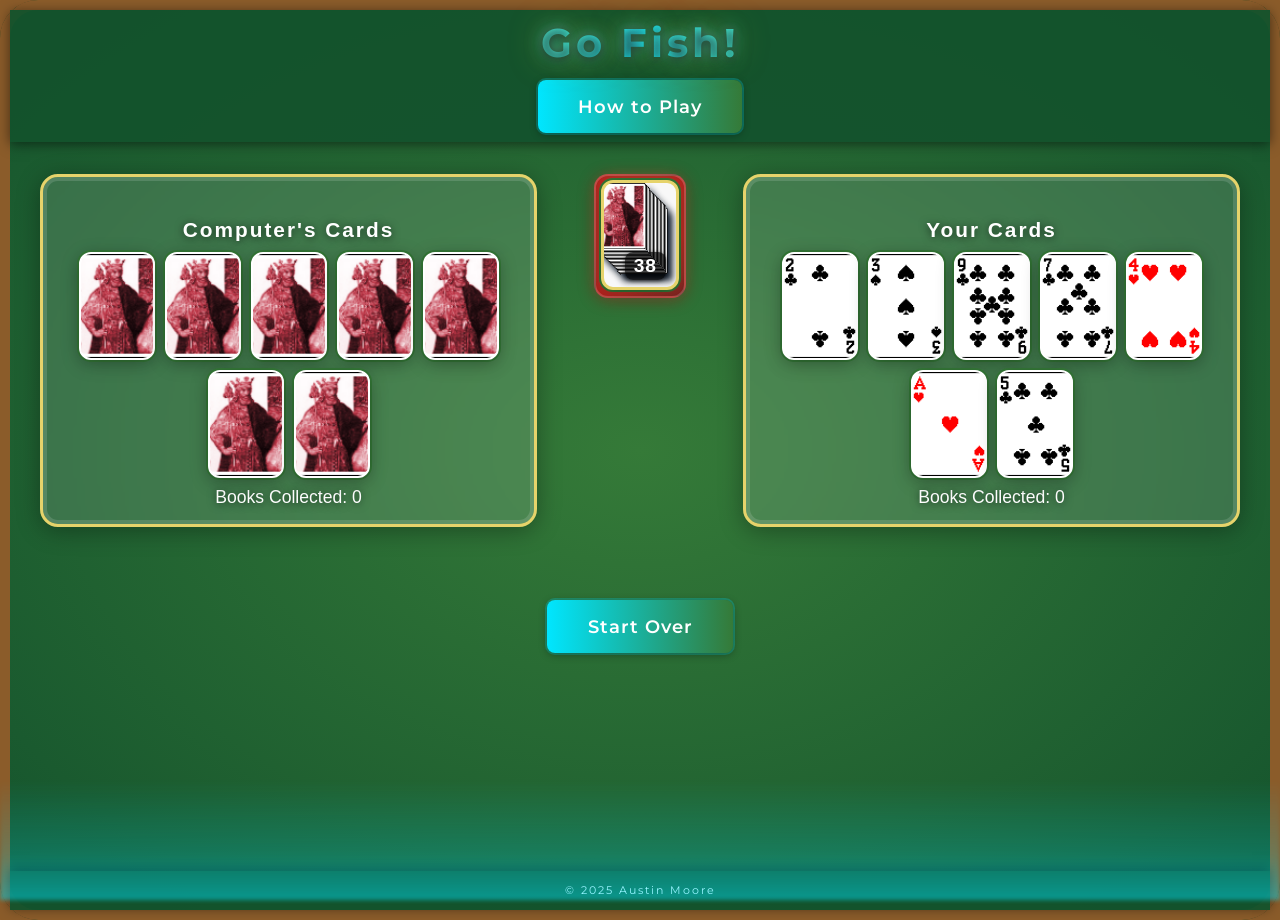
<file: index.html>
<!DOCTYPE html>
<html lang="en">
<head>
    <meta charset="UTF-8">
    <meta name="viewport" content="width=device-width, initial-scale=1.0">
    <title>Go Fish</title>
    <link rel="stylesheet" href="styles.css">
    <link href="https://fonts.googleapis.com/css2?family=Montserrat:wght@600&display=swap" rel="stylesheet">
    <script type="module" src="main.js"></script>
</head>
<body>
    <header>
        <h1>Go Fish!</h1>
        <button id="rules-btn" type="button">How to Play</button>
    </header>

    <div id="rules-modal" class="modal" role="dialog" aria-modal="true">
        <div class="modal-content">
            <span class="close" tabindex="0" aria-label="Close">&times;</span>
            <h2>How to Play</h2>
            <ul>
                <li>Click a card in your hand to ask the computer for that rank.</li>
                <li>If the computer has any, you get all of them and can ask again.</li>
                <li>If not, you'll have to "Go Fish" by clicking the deck to draw a card.</li>
                <li>If you get the card you asked for, you go again. If not, it's the computer's turn.</li>
                <li>If you collect all four cards of a rank, you lay down a "book".</li>
                <li>The game ends when all books are made. Whoever has the most books wins.</li>
            </ul>
        </div>
    </div>

    <div class="game-container">
        <div id="computer-hand" class="hand">
            <h2>Computer's Cards</h2>
            <div class="cards"></div>
            <p class="books-label">Books Collected: <span id="computer-books">0</span></p>
        </div>
        
        <div id="deck-area">
            <div id="deck-platform"></div>
            <div id="deck" class="card">
                <span class="cards-remaining"></span>
            </div>
            <div id="message-area" aria-live="polite"></div>
            <div id="response-buttons" style="display:none;">
                <button id="yes-btn" type="button">Yes</button>
                <button id="no-btn" type="button">No</button>
            </div>
        </div>

        <div id="player-hand" class="hand">
            <h2>Your Cards</h2>
            <div class="cards"></div>
            <p class="books-label">Books Collected: <span id="player-books">0</span></p>
        </div>
    </div>

    <div class="controls">
        <button id="new-game" type="button">Start Over</button>
    </div>

    <footer>
        <p>&copy; 2025 Austin Moore</p>
    </footer>
</body>
</html>
</file>
<file: styles.css>
/* --- Go Fish Game: Modern Casino Makeover --- */

html, body {
    height: 100%;
}

body {
    font-family: 'Segoe UI', 'Arial', sans-serif;
    background: radial-gradient(ellipse at center, #357a38 0%, #14532d 100%);
    margin: 0;
    padding: 0;
    color: #222;
    min-height: 100vh;
    max-width: 100vw;
    overflow-x: hidden;
    position: relative;
    box-shadow: 0 0 0 36px #8b5c2a, 0 0 0 60px #5a3a1b;
    border-radius: 38px;
    border: 10px solid #8b5c2a;
    display: flex;
    flex-direction: column;
}

header, footer {
    background: rgba(20, 83, 45, 0.95);
    color: #fff;
    text-align: center;
    letter-spacing: 2px;
    box-shadow: 0 2px 12px #0008;
    font-family: 'Montserrat', 'Segoe UI', Arial, sans-serif;
}

header h1 {
    font-size: 2.5em;
    margin: 0.2em 0 0.1em 0;
    letter-spacing: 4px;
    text-shadow:
        0 2px 8px #000a,
        0 0 10px #fff4,
        0 0 18px #00e6ff88,
        0 0 32px #ffd70088;
    background: linear-gradient(90deg, #ffd700 10%, #00e6ff 50%, #ffd700 90%);
    -webkit-background-clip: text;
    -webkit-text-fill-color: transparent;
    background-clip: text;
    animation: title-shimmer 2.5s linear infinite;
    position: relative;
}

@keyframes title-shimmer {
    0% {
        background-position: -200px 0;
    }
    100% {
        background-position: 400px 0;
    }
}

footer {
    font-size: 0.7em !important;
    padding: 0.2em 0 !important;
    min-height: unset;
    line-height: 1.1;
    background: rgba(20, 83, 45, 0.95);
    box-shadow: 0 -2px 12px #0008;
    margin-top: auto;
}

.game-container {
    display: flex;
    justify-content: space-around;
    align-items: flex-start;
    margin: 2em auto;
    max-width: 1200px;
    gap: 2em;
    z-index: 1;
}

.hand {
    background: rgba(255,255,255,0.13);
    border-radius: 18px;
    padding: 1.5em 1em 1em 1em;
    box-shadow: 0 4px 24px #0005, 0 0 0 4px #fff2 inset;
    min-width: 260px;
    text-align: center;
    border: 3px solid #e6d36b;
    backdrop-filter: blur(2px);
    position: relative;
}

.hand h2 {
    font-size: 1.3em;
    margin-bottom: 0.5em;
    color: #fff;
    text-shadow: 0 1px 8px #000a;
    letter-spacing: 2px;
}

.cards {
    display: flex;
    flex-wrap: wrap;
    justify-content: center;
    align-items: flex-end;
    gap: 10px;
    min-height: 120px;
    margin-bottom: 0.5em;
}

.card {
    width: 72px;
    height: 104px;
    background-color: #f8f8f8;
    border: 2.5px solid #fff;
    border-radius: 12px;
    background-size: cover;
    background-position: center;
    cursor: pointer;
    transition: 
        transform 0.18s cubic-bezier(.4,2,.6,1),
        box-shadow 0.18s,
        border-color 0.18s;
    display: inline-block;
    box-shadow: 0 4px 18px #0005, 0 0 0 2px #357a38;
    position: relative;
    z-index: 2;
    touch-action: manipulation;
}

.card:hover:not(.disabled),
.card.hovered,
.card:active:not(.disabled) {
    transform: translateY(-12px) scale(1.07) rotate(-2deg);
    box-shadow: 0 8px 32px #0008, 0 0 12px #00e6ff99;
    border-color: #00e6ff;
}

.card.disabled {
    opacity: 0.45;
    pointer-events: none;
    filter: grayscale(0.5) blur(0.5px);
}

#deck-area {
    position: relative;
    display: flex;
    flex-direction: column;
    align-items: center;
    margin: 0 2em;
    z-index: 2;
    background: none;
    border-radius: 0;
    box-shadow: none;
    padding: 0;
    border: none;
}

#deck-platform {
    position: absolute;
    top: 0;
    left: 50%;
    transform: translate(-50%, 0);
    width: 88px;
    height: 120px;
    background: linear-gradient(135deg, #b71c1c 70%, #7b1f1f 100%);
    border-radius: 14px;
    z-index: 1;
    border: 2px solid #fff3;
    box-shadow: 0 2px 16px #b71c1c77;
    pointer-events: none;
}

#deck {
    width: 72px;
    height: 104px;
    background-image: url('images/cardstack.png');
    background-size: cover;
    border: 3px solid #e6d36b;
    border-radius: 12px;
    margin-bottom: 0.5em;
    display: flex;
    align-items: flex-end;
    justify-content: center;
    position: relative;
    top: 6px;
    box-shadow: 0 4px 18px #0005, 0 0 0 2px #357a38, 0 0 16px #e6d36b55;
    cursor: pointer;
    transition: box-shadow 0.18s, border-color 0.18s;
    z-index: 2;
}

#deck:active,
#deck.hovered {
    box-shadow: 0 2px 8px #000a, 0 0 8px #00e6ff99;
    border-color: #00e6ff;
}

.cards-remaining {
    position: absolute;
    bottom: 7px;
    right: 10px;
    background: rgba(0,0,0,0.7);
    color: #fff;
    font-size: 1.2em;
    padding: 3px 9px;
    border-radius: 8px;
    font-weight: bold;
    box-shadow: 0 1px 4px #000a;
    letter-spacing: 1px;
}

#message-area {
    min-height: 2.5em;
    margin-top: 1em;
    font-weight: bold;
    color: #fff;
    text-align: center;
    font-size: 1.2em;
    text-shadow: 0 1px 8px #000a;
    padding: 0.5em 0.2em;
    letter-spacing: 1px;
}

.controls {
    text-align: center;
    margin: 2em 0 1em 0;
}

button {
    background: linear-gradient(90deg, #00e6ff 0%, #357a38 100%);
    color: #fff;
    border: none;
    border-radius: 8px;
    padding: 0.8em 2.2em;
    font-size: 1.15em;
    cursor: pointer;
    margin: 0.5em;
    font-family: 'Montserrat', 'Segoe UI', Arial, sans-serif;
    font-weight: 600;
    box-shadow: 0 2px 8px #0005, 0 0 0 2px #00e6ff44;
    transition: background 0.2s, box-shadow 0.2s, transform 0.15s;
    letter-spacing: 1px;
}

button:hover, button:focus {
    background: linear-gradient(90deg, #357a38 0%, #00e6ff 100%);
    box-shadow: 0 4px 16px #00e6ff88, 0 0 0 2px #fff;
    color: #fff;
    transform: translateY(-2px) scale(1.04);
    outline: none;
}

#response-buttons {
    margin-top: 1em;
}

#response-buttons button {
    min-width: 80px;
    margin: 0 0.5em;
    font-size: 1.1em;
}

.modal {
    display: none;
    position: fixed;
    z-index: 1000;
    left: 0; top: 0;
    width: 100%; height: 100%;
    overflow: auto;
    background: rgba(0,0,0,0.6);
    backdrop-filter: blur(2px);
}

.modal-content {
    background: linear-gradient(135deg, #fff 70%, #00e6ff22 100%);
    margin: 8% auto;
    padding: 2em 1.5em 1.5em 1.5em;
    border-radius: 16px;
    width: 92%;
    max-width: 420px;
    position: relative;
    box-shadow: 0 8px 32px #000a, 0 0 0 4px #00e6ff33;
    color: #14532d;
    font-size: 1.1em;
}

.close {
    color: #00e6ff;
    position: absolute;
    top: 10px; right: 18px;
    font-size: 2.2em;
    font-weight: bold;
    cursor: pointer;
    transition: color 0.18s;
    text-shadow: 0 2px 8px #000a;
}

.close:hover {
    color: #357a38;
}

.hand p, .hand h2 {
    color: #fff;
    text-shadow: 0 1px 8px #000a;
}

.hand p {
    font-size: 1.1em;
    margin: 0.5em 0 0 0;
}

.books-label {
    font-size: 0.85em;
}

/* --- Responsive: Portrait & Mobile --- */
@media (max-width: 900px) {
    html, body {
        width: 100%;
        overflow-x: hidden;
    }
    .game-container {
        width: 100%;
        max-width: 100%;
        margin: 0;
        padding: 0;
        flex-direction: column;
        align-items: stretch;
        gap: 1.5em;
    }
    #deck-area {
        margin: 0 0.5em;
        padding: 1em 0.5em;
        background: none !important;
        box-shadow: none !important;
        border: none !important;
    }
    .hand {
        min-width: unset;
        width: 97vw;
        margin: 0 auto 1em auto;
        background: rgba(255,255,255,0.13);
        box-shadow: 0 4px 24px #0005, 0 0 0 4px #fff2 inset;
        border: 3px solid #ffd700;
    }
    .cards {
        flex-wrap: wrap !important;
        justify-content: center;
        align-items: flex-end;
        min-height: 110px;
        gap: 6px;
    }
    .card {
        width: 54px;
        height: 78px;
        font-size: 0.9em;
    }
    #deck {
        width: 80px;
        height: 116px;
        border-radius: 12px;
        position: relative;
        top: -2px; /* Move deck up for centering */
    }
    #deck-platform {
        width: 96px;
        height: 132px;
        border-radius: 14px;
        top: 10px;
    }
    .modal-content {
        width: 98vw;
        max-width: 98vw;
        padding: 1em;
    }
    body {
        box-shadow: none !important;
        border: none !important;
        border-radius: 0 !important;
        padding: 0 !important;
    }
    footer {
        font-size: 0.6em !important;
        padding: 0.08em 0 !important;
        min-height: unset;
        line-height: 1.1;
    }
}

/* --- Responsive: Small Devices --- */
@media (max-width: 600px) {
    .game-container {
        gap: 0.5em;
        margin: 0.5em 0 0.5em 0;
    }
    .hand {
        width: 98vw;
        min-width: unset;
        padding: 0.5em 0.2em 0.5em 0.2em;
        border-radius: 10px;
    }
    .cards {
        gap: 4px;
        min-height: 80px;
    }
    .card {
        width: 38px;
        height: 56px;
        border-radius: 6px;
        background-size: contain;
        background-position: center;
        margin: 0;
    }
    #deck {
        width: 38px;
        height: 56px;
        border-radius: 6px;
    }
    #deck-platform {
        width: 48px;
        height: 66px;
        border-radius: 8px;
    }
    header h1 {
        font-size: 1.2em;
    }
    #message-area {
        font-size: 1em;
        padding: 0.2em 0.1em;
    }
}

/* --- Responsive: Landscape --- */
@media (orientation: landscape) and (max-width: 900px) {
    html, body {
        height: 100%;
        min-height: 100vh;
        overflow-x: hidden;
    }
    .game-container {
        flex-direction: row;
        align-items: flex-end;
        justify-content: center;
        gap: 1.5em;
        width: 100vw;
        max-width: 100vw;
        margin: 0;
        padding: 0;
        min-height: 100vh;
        height: 100vh;
        box-sizing: border-box;
    }
    #computer-hand, #player-hand {
        width: 38vw;
        min-width: 120px;
        max-width: 270px;
        margin: 0 0.5em 2.5em 0.5em;
        padding: 2em 0.2em 2.2em 0.2em;
        height: 74vh;
        max-height: 74vh;
        overflow-y: auto;
        box-sizing: border-box;
        display: flex;
        flex-direction: column;
        justify-content: flex-start;
        position: relative;
    }
    #computer-hand h2, #player-hand h2 {
        font-size: 1em;
        margin-top: 0.2em;
        margin-bottom: 0.3em;
        padding-top: 0;
        padding-bottom: 0;
        position: absolute;
        top: 0.2em;
        left: 0;
        width: 100%;
        text-align: center;
    }
    #deck-area {
        width: 90px;
        min-width: 70px;
        max-width: 110px;
        margin: 2.5em 0.5em 3em 0.5em;
        padding: 0;
        align-self: flex-start;
    }
    #deck-platform {
        width: 68px;
        height: 92px;
        border-radius: 10px;
        top: 18px;
    }
    #deck {
        width: 54px;
        height: 78px;
        border-radius: 8px;
        position: relative;
        top: 23px;
    }
    .books-label {
        position: absolute;
        bottom: 0.4em;
        left: 0;
        width: 100%;
        text-align: center;
        font-size: 0.85em;
        color: #fff;
        opacity: 0.85;
        margin: 0;
        padding: 0;
    }
    .cards {
        flex-wrap: wrap;
        justify-content: center;
        align-items: flex-end;
        gap: 4px;
        min-height: 40px;
        transition: gap 0.2s;
    }
    .card {
        width: 38px;
        height: 56px;
        border-radius: 6px;
        font-size: 0.85em;
    }
    #message-area {
        font-size: 0.95em;
        padding: 0.3em 0.1em;
    }
    #response-buttons button {
        min-width: 48px;
        font-size: 0.85em;
        padding: 0.3em 0.7em;
        margin: 0 0.2em;
    }
    .controls {
        position: absolute;
        top: 12px;
        left: 12px;
        transform: none;
        margin: 0;
        z-index: 11;
        width: auto;
    }
    #new-game {
        font-size: 0.85em;
        padding: 0.3em 1em;
        min-width: 90px;
    }
    header {
        position: absolute;
        left: 0;
        right: 0;
        top: 0;
        z-index: 10;
        font-size: 1em !important;
        padding: 0.5em 0 !important;
    }
    header h1 {
        font-size: 1.5em !important;
        margin: 0.1em 0 0.1em 0;
    }
    footer {
        font-size: 0.5em !important;
        padding: 0.01em 0 !important;
        min-height: unset;
        line-height: 1.1;
    }
    #rules-btn {
        position: absolute;
        bottom: 2px;
        right: 2px;
        z-index: 11;
        font-size: 0.9em;
        padding: 0.3em 0.7em;
    }
    /* Responsive card shrinking for large hands */
    #player-hand .cards .card,
    #computer-hand .cards .card {
        width: 38px;
        height: 56px;
    }
    #player-hand .cards:has(.card:nth-child(n+11)) .card,
    #computer-hand .cards:has(.card:nth-child(n+11)) .card {
        width: 32px;
        height: 46px;
        font-size: 0.7em;
    }
    #player-hand .cards:has(.card:nth-child(n+15)) .card,
    #computer-hand .cards:has(.card:nth-child(n+15)) .card {
        width: 26px;
        height: 38px;
        font-size: 0.6em;
    }
}

/* Oceanic shimmer effect at the bottom */
body::after {
    content: "";
    position: fixed;
    left: 0; right: 0; bottom: 0;
    height: 120px;
    pointer-events: none;
    background: linear-gradient(180deg, transparent 0%, #00e6ff33 60%, #00e6ff77 100%);
    z-index: 0;
    filter: blur(2px);
}
</file>
